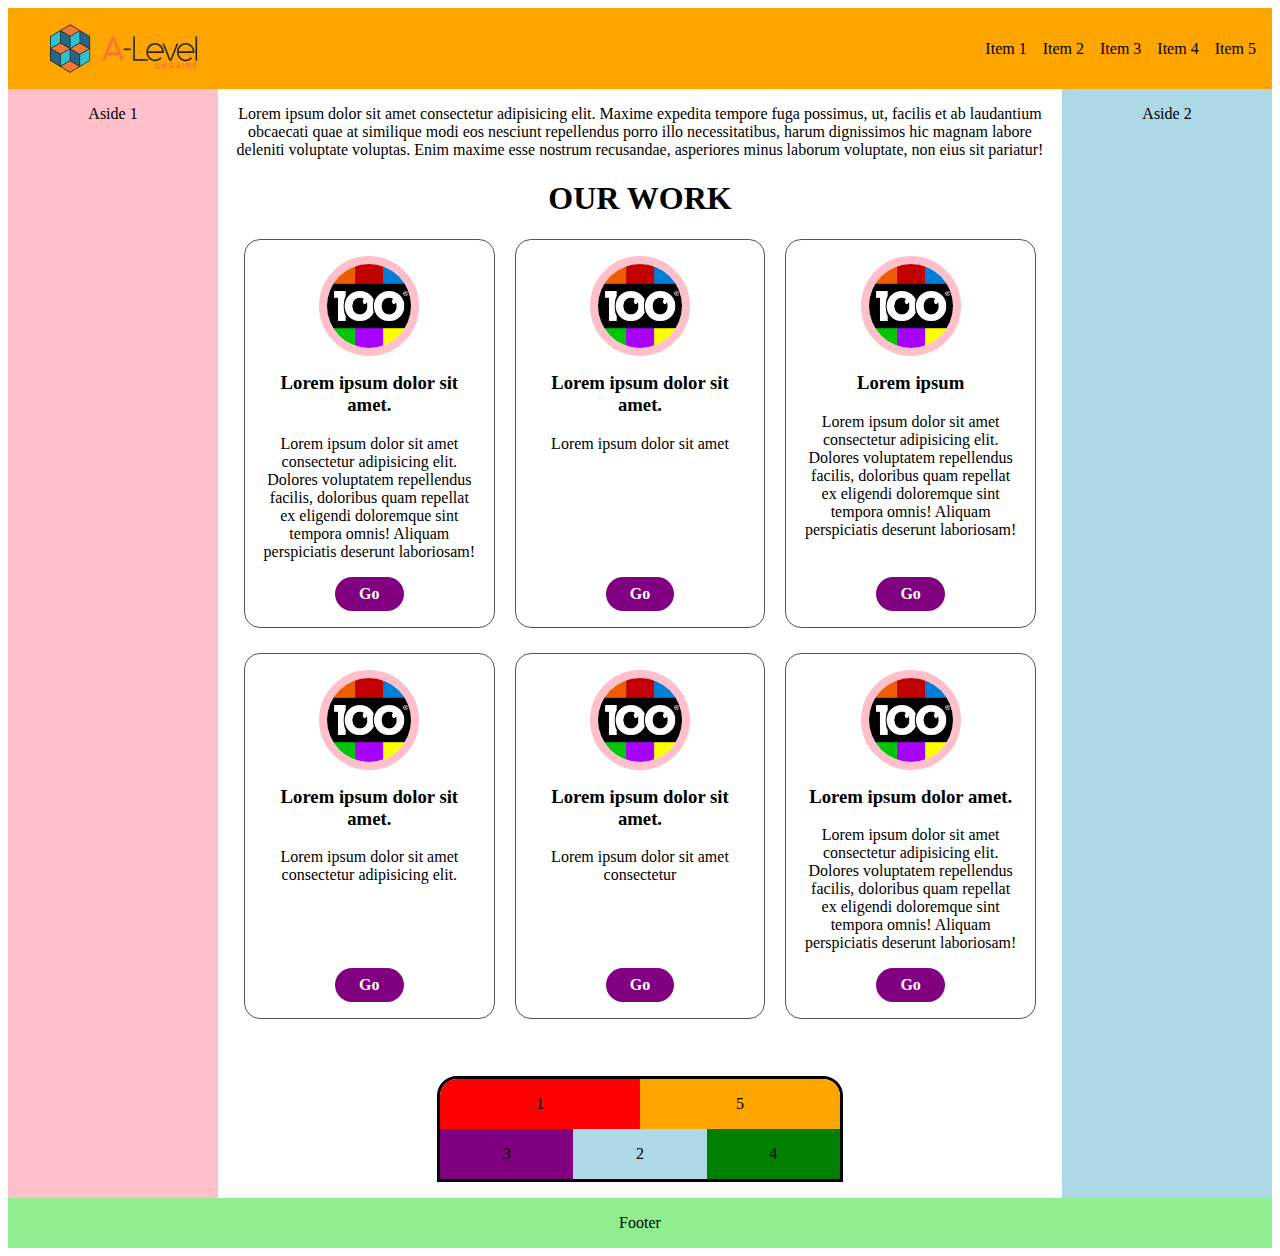
<file: index.html>
<!DOCTYPE html>
<html lang='en'>
<head>
  <meta charset='UTF-8'>
  <meta http-equiv='X-UA-Compatible' content='IE=edge'>
  <meta name='viewport' content='width=device-width, initial-scale=1.0'>
  <link rel="stylesheet" href="https://necolas.github.io/normalize.css/8.0.1/normalize.css">
	<link rel="stylesheet" href="css/style.css">
  <title>Homework 6</title>
</head>
<body>
  <div class='page-wrapper'>
    <header class='header'>
      <strong class='logo'>
        <a href='#'>
          <img src='images/logo.png' alt='logo'>
        </a>
      </strong>
      <nav class='main-nav'>
        <input id="menu__toggle" class="menu-checkbox" type="checkbox" />
        <label class="menu__btn" for="menu__toggle">
          <span></span>
        </label>
        <ul class='menu'>
          <li>
            <a href='#' class="menu__item">Item 1</a>
          </li>
          <li>
            <a href='#' class="menu__item">Item 2</a>
          </li>
          <li>
            <a href='#' class="menu__item">Item 3</a>
          </li>
          <li>
            <a href='#' class="menu__item">Item 4</a>
          </li>
          <li>
            <a href='#' class="menu__item">Item 5</a>
          </li>
        </ul>
      </nav>
    </header>
    <main class='page-main'>
      <section class='content'>
        <p>Lorem ipsum dolor sit amet consectetur adipisicing elit. Maxime expedita tempore fuga possimus, ut, facilis et ab laudantium obcaecati quae at similique modi eos nesciunt repellendus porro illo necessitatibus, harum dignissimos hic magnam labore deleniti voluptate voluptas. Enim maxime esse nostrum recusandae, asperiores minus laborum voluptate, non eius sit pariatur!</p>
        <h1>Our Work</h1>
        <div class='card-list'>
          <div class='card'>
            <div class='card-image'>
              <img src='images/100.png' alt='image description'>
            </div>
            <h3>Lorem ipsum dolor sit amet.</h3>
            <p>Lorem ipsum dolor sit amet consectetur adipisicing elit. Dolores voluptatem repellendus facilis, doloribus quam repellat ex eligendi doloremque sint tempora omnis! Aliquam perspiciatis deserunt laboriosam!</p>
            <a href='#' class='btn'>Go</a>
          </div>
          <div class='card'>
            <div class='card-image'>
              <img src='images/100.png' alt='image description'>
            </div>
            <h3>Lorem ipsum dolor sit amet.</h3>
            <p>Lorem ipsum dolor sit amet </p>
            <a href='#' class='btn'>Go</a>
          </div>
          <div class='card'>
            <div class='card-image'>
              <img src='images/100.png' alt='image description'>
            </div>
            <h3>Lorem ipsum </h3>
            <p>Lorem ipsum dolor sit amet consectetur adipisicing elit. Dolores voluptatem repellendus facilis, doloribus quam repellat ex eligendi doloremque sint tempora omnis! Aliquam perspiciatis deserunt laboriosam!</p>
            <a href='#' class='btn'>Go</a>
          </div>
          <div class='card'>
            <div class='card-image'>
              <img src='images/100.png' alt='image description'>
            </div>
            <h3>Lorem ipsum dolor sit amet.</h3>
            <p>Lorem ipsum dolor sit amet consectetur adipisicing elit. </p>
            <a href='#' class='btn'>Go</a>
          </div>
          <div class='card'>
            <div class='card-image'>
              <img src='images/100.png' alt='image description'>
            </div>
            <h3>Lorem ipsum dolor sit amet.</h3>
            <p>Lorem ipsum dolor sit amet consectetur </p>
            <a href='#' class='btn'>Go</a>
          </div>
          <div class='card'>
            <div class='card-image'>
              <img src='images/100.png' alt='image description'>
            </div>
            <h3>Lorem ipsum dolor amet.</h3>
            <p>Lorem ipsum dolor sit amet consectetur adipisicing elit. Dolores voluptatem repellendus facilis, doloribus quam repellat ex eligendi doloremque sint tempora omnis! Aliquam perspiciatis deserunt laboriosam!</p>
            <a href='#' class='btn'>Go</a>
          </div>
        </div>
        <div class="holder">
          <div class="item">1</div>
          <div class="item">2</div>
          <div class="item">3</div>
          <div class="item">4</div>
          <div class="item">5</div>
        </div>
      </section>
      <aside class='sidebar sidebar-left'>
        <p>Aside 1</p>
      </aside>
      <aside class='sidebar'>
        <p>Aside 2</p>
      </aside>
    </main>
    <footer class='footer'>
      <p>Footer</p>
    </footer>
  </div>
</body>
</html>
</file>
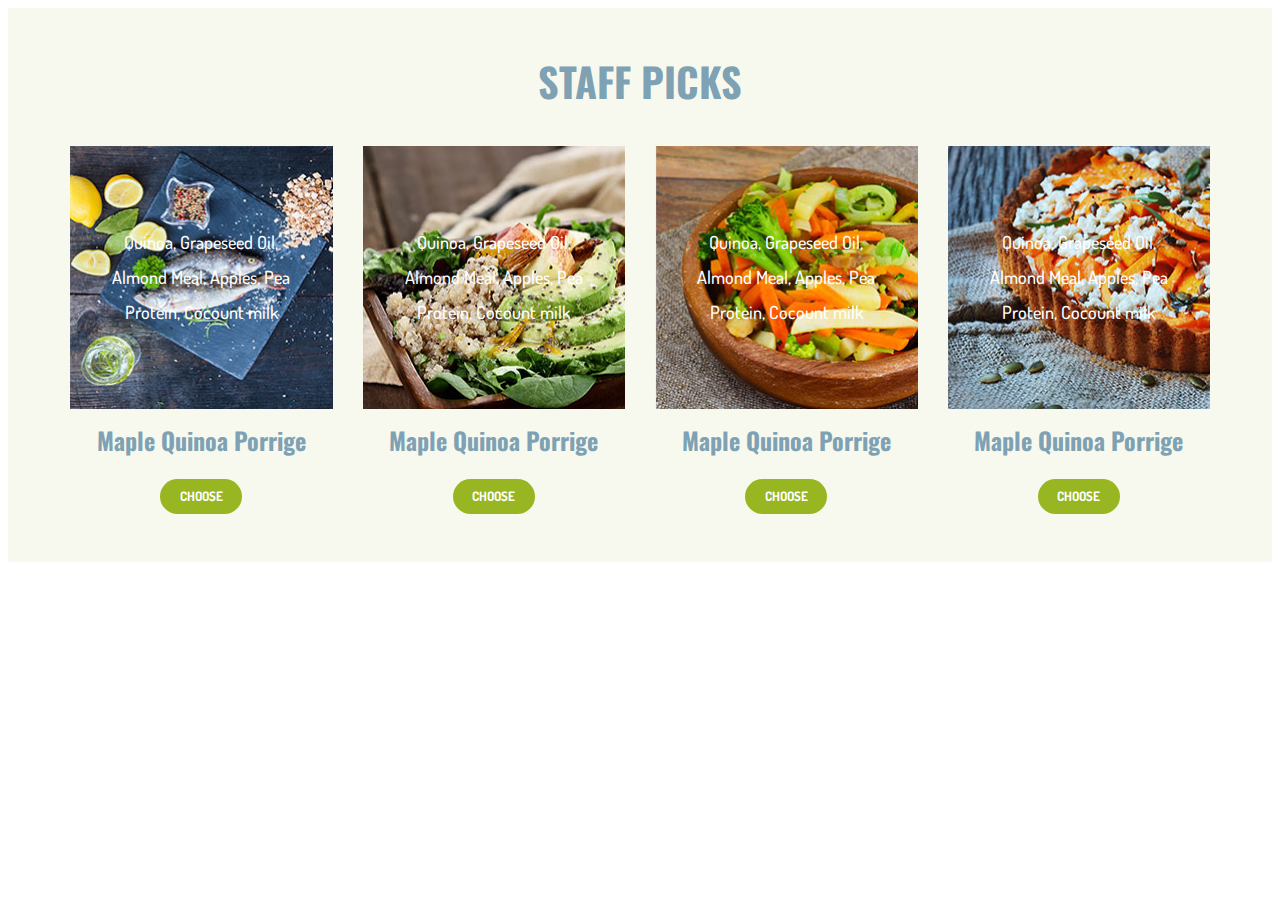
<file: meals.html>
<!DOCTYPE html>
<html lang='en'>
<head>
  <meta charset='UTF-8'>
  <meta http-equiv='X-UA-Compatible' content='IE=edge'>
  <meta name='viewport' content='width=device-width, initial-scale=1.0'>
  <link rel="preconnect" href="https://fonts.gstatic.com">
  <link href="https://fonts.googleapis.com/css2?family=Dosis:wght@500;700&family=Oswald&display=swap" rel="stylesheet">
  <link rel="stylesheet" href="https://necolas.github.io/normalize.css/8.0.1/normalize.css">
  <link rel='stylesheet' href='css/meals.css'>
  <title>Task 3</title>
</head>
<body>
  <section class='section'>
    <div class='container'>
      <h1>Staff Picks</h1>
      <div class='card-list'>
        <div class='card'>
          <div class='card-img'>
            <img src='images/grid-image-4.jpg' alt='image description'>
            <div class='hover-block'>
              <p>Quinoa, Grapeseed Oil, Almond Meal, Apples, Pea Protein, Cocount milk</p>
            </div>
          </div>
          <h3>Maple Quinoa Porrige</h3>
          <a href='#' class='btn'>Choose</a>
        </div>
        <div class='card'>
          <div class='card-img'>
            <img src='images/grid-image-5.jpg' alt='image description'>
            <div class='hover-block'>
              <p>Quinoa, Grapeseed Oil, Almond Meal, Apples, Pea Protein, Cocount milk</p>
            </div>
          </div>
          <h3>Maple Quinoa Porrige</h3>
          <a href='#' class='btn'>Choose</a>
        </div>
        <div class='card'>
          <div class='card-img'>
            <img src='images/grid-image-6.jpg' alt='image description'>
            <div class='hover-block'>
              <p>Quinoa, Grapeseed Oil, Almond Meal, Apples, Pea Protein, Cocount milk</p>
            </div>
          </div>
          <h3>Maple Quinoa Porrige</h3>
          <a href='#' class='btn'>Choose</a>
        </div>
        <div class='card'>
          <div class='card-img'>
            <img src='images/grid-image-7.jpg' alt='image description'>
            <div class='hover-block'>
              <p>Quinoa, Grapeseed Oil, Almond Meal, Apples, Pea Protein, Cocount milk</p>
            </div>
          </div>
          <h3>Maple Quinoa Porrige</h3>
          <a href='#' class='btn'>Choose</a>
        </div>
      </div>
    </div>
  </section>
</body>
</html>
</file>
<file: css/style.css>
*,
*:before,
*:after {
  box-sizing: border-box;
}

h1 {
  text-transform: uppercase;
}

h3 {
  margin: 0 0 1em;
}

p {
  margin: 0 0 1em;
}

img {
  display: inline-block;
  vertical-align: top;
  max-width: 100%;
}

.page-wrapper {
  display: flex;
  flex-direction: column;
  min-height: 100vh;
  text-align: center;
}

.header {
  display: flex;
  justify-content: space-between;
  align-items: center;
  padding: 1rem;
  background-color: orange;
}

.logo {
  display: block;
  width: 120px;
}

.menu {
  list-style: none;
  align-items: center;
  position: fixed;
  visibility: hidden;
  top: 0;
  left: -100%;
  width: 300px;
  height: 100%;
  overflow-y: auto;
  padding: 80px 0;
  margin: 0;
  text-align: center;
  background-color: #ECEFF1;
  box-shadow: 1px 0px 6px rgba(0, 0, 0, .2);
  transition: left .3s ease;
}

.menu li {
  margin-left: 1em;
}

.menu__item {
  text-decoration: none;
  color: inherit;
  display: block;
  padding: 12px 24px;
  transition: opacity .3s ease;
}

.menu a:hover {
  opacity: 0.6;
}

.menu-checkbox {
  opacity: 0;
  position: absolute;
}

.menu__btn {
  display: flex;
  align-items: center;
  width: 26px;
  height: 26px;
  cursor: pointer;
  position: relative;
  z-index: 1;
}

.menu__btn > span,
.menu__btn > span::before,
.menu__btn > span::after {
  display: block;
  position: absolute;
  width: 100%;
  height: 2px;
  background-color: #616161;
  transition: top .3s ease, transform .3s ease;
}

.menu__btn > span::before {
  content: '';
  top: -8px;
}

.menu__btn > span::after {
  content: '';
  top: 8px;
}

.menu-checkbox:checked ~ .menu__btn > span {
  transform: rotate(45deg);
}

.menu-checkbox:checked ~ .menu__btn > span::before {
  top: 0;
  transform: rotate(0);
}

.menu-checkbox:checked ~ .menu__btn > span::after {
  top: 0;
  transform: rotate(90deg);
}

.menu-checkbox:checked ~ .menu {
  visibility: visible;
  left: 0;
}

.page-main {
  flex-grow: 1;
}

.content {
  padding: 1rem;
  flex-grow: 1;
}

.card-list {
  max-width: 1200px;
  margin: 0 auto 2rem;
}

.card {
  margin: 0 10px 25px;
  padding: 1rem;
  border: 1px solid #555;
  border-radius: 1rem;
  display: flex;
  flex-direction: column;
}

.card-image {
  width: 100px;
  height: 100px;
  border-radius: 50%;
  border: 8px solid pink;
  overflow: hidden;
  margin: 0 auto 1rem;
}

.card .btn {
  margin-top: auto;
  align-self: center;
}

.btn {
  text-decoration: none;
  background-color: purple;
  color: #fff;
  display: inline-block;
  vertical-align: top;
  padding: 0.5em 1.5em;
  border-radius: 2em;
  font-weight: 700;
  transition: box-shadow .3s ease;
}

.btn:hover {
  box-shadow: 0 0 5px rgba(0, 0, 0, .5);
}

.sidebar {
  padding: 1rem;
  background-color: lightblue;
}

.sidebar-left {
  background-color: pink;
}

.holder {
  width: 50%;
  margin: 0 auto;
  display: flex;
  justify-content: flex-end;
  flex-wrap: wrap;
  border: 3px solid #000;
  border-radius: 20px 20px 0 0;
  overflow: hidden;
}

.holder .item {
  flex-grow: 1;
  padding: 1rem;
}

.holder .item:nth-child(1) {
  width: 50%;
  background-color:red;
}

.holder .item:nth-child(2) {
  background-color:lightblue;
  order: 3;
}

.holder .item:nth-child(3) {
  background-color:purple;
  order: 2;
}

.holder .item:nth-child(4) {
  background-color: green;
  order: 4;
}

.holder .item:nth-child(5) {
  width: 50%;
  order: 1;
  background-color:orange;
}

.footer {
  padding: 1rem;
  background-color: lightgreen;
}

.footer p {
  margin: 0;
}

@media (min-width:500px) {
  .menu__btn,
  .menu-checkbox {
    display: none;
  }

  .menu {
    padding: 0;
    box-shadow: none;
    background-color: transparent;
    position: static;
    width: auto;
    height: auto;
    visibility: visible;
    display: flex;
  }

  .menu__item {
    padding: 0;
  }

  .page-main {
    display: flex;
    flex-wrap: wrap;
  }

  .card-list {
    display: flex;
    flex-wrap: wrap;
    width: 100%;
  }

  .card {
    width: calc(50% - 20px);
    margin: 0 10px 25px;
  }

  .sidebar {
    flex-shrink: 0;
    width: 50%;
  }
}

@media (min-width:1024px) {
  .logo {
    width: 200px;
  }

  .page-main {
    flex-wrap: nowrap;
  }

  .sidebar {
    width: 210px;
  }

  .sidebar-left {
    order: -1;
  }
}

@media (min-width:1200px) {
  .card {
    width: calc(33.333% - 20px);
  }
}
</file>
<file: css/meals.css>
*,
*:before,
*:after {
  box-sizing: border-box;
}

html {
  font-family: 'Dosis', sans-serif;
  color: #6d6d6d;
  font-weight: 500;
}

img {
  display: inline-block;
  vertical-align: top;
  max-width: 100%;
}

.container {
  width: 100%;
  max-width: 1200px;
  margin: 0 auto;
  padding: 0 15px;
}

.section {
  padding: 3rem 0;
  background-color: #f7f9ee;
  text-align: center;
}

h1,
h2,
h3 {
  font-family: 'Oswald', sans-serif;
  color: #7ea2b3;
  line-height: 1.25;
  margin: 0 0 1em;
}

h1 {
  font-size: 40px;
  text-transform: uppercase;
}

h3 {
  font-size: 24px;
}

.card {
  width: 100%;
  max-width: 300px;
  margin: 0 auto 3rem;
}

.card-img {
  position: relative;
  margin-bottom: 1rem;
}

.card-img img {
  width: 100%;
}

.card-img:before {
  content: '';
  position: absolute;
  top: 0;
  bottom: 0;
  left: 0;
  right: 0;
  background-color: rgba(21,51,68,0.6);
  transform: scale(0);
  opacity: 0;
  transition: transform .3s ease, opacity .3s ease;
}

.card-img:hover:before {
  opacity: 1;
  transform: scale(1);
}

.card-img:hover .hover-block {
  opacity: 1;
}

.hover-block {
  color: #fff;
  font-size: 18px;
  line-height: 1.945;
  padding: 1.5em;
  position: absolute;
  top: 0;
  bottom: 0;
  left: 0;
  right: 0;
  opacity: 1;
  z-index: 3;
  display: flex;
  justify-content: center;
  align-items: center;
  transition: opacity .3s ease;
}

.hover-block p {
  margin: 0;
}

.btn {
  text-decoration: none;
  text-transform: uppercase;
  color: #fff;
  background-color: #97b621;
  display: inline-block;
  vertical-align: top;
  padding: 0.5em 1.5em;
  font-size: 13px;
  line-height: 1.693;
  font-weight: 700;
  border-radius: 3em;
}

@media (min-width:500px) {
  .card-list {
    display: flex;
    justify-content: center;
    flex-wrap: wrap;
  }

  .card {
    margin: 0 10px 3rem;
    width: calc(50% - 20px);
  }
}

@media (min-width:768px) {
  .card {
    width: calc(25% - 20px);
  }

  .hover-block {
    font-size: 14px;
  }
}

@media (min-width:1024px) {
  .card {
    margin: 0 15px;
    width: calc(25% - 30px);
  }

  .hover-block {
    font-size: 18px;
  }
}
</file>
